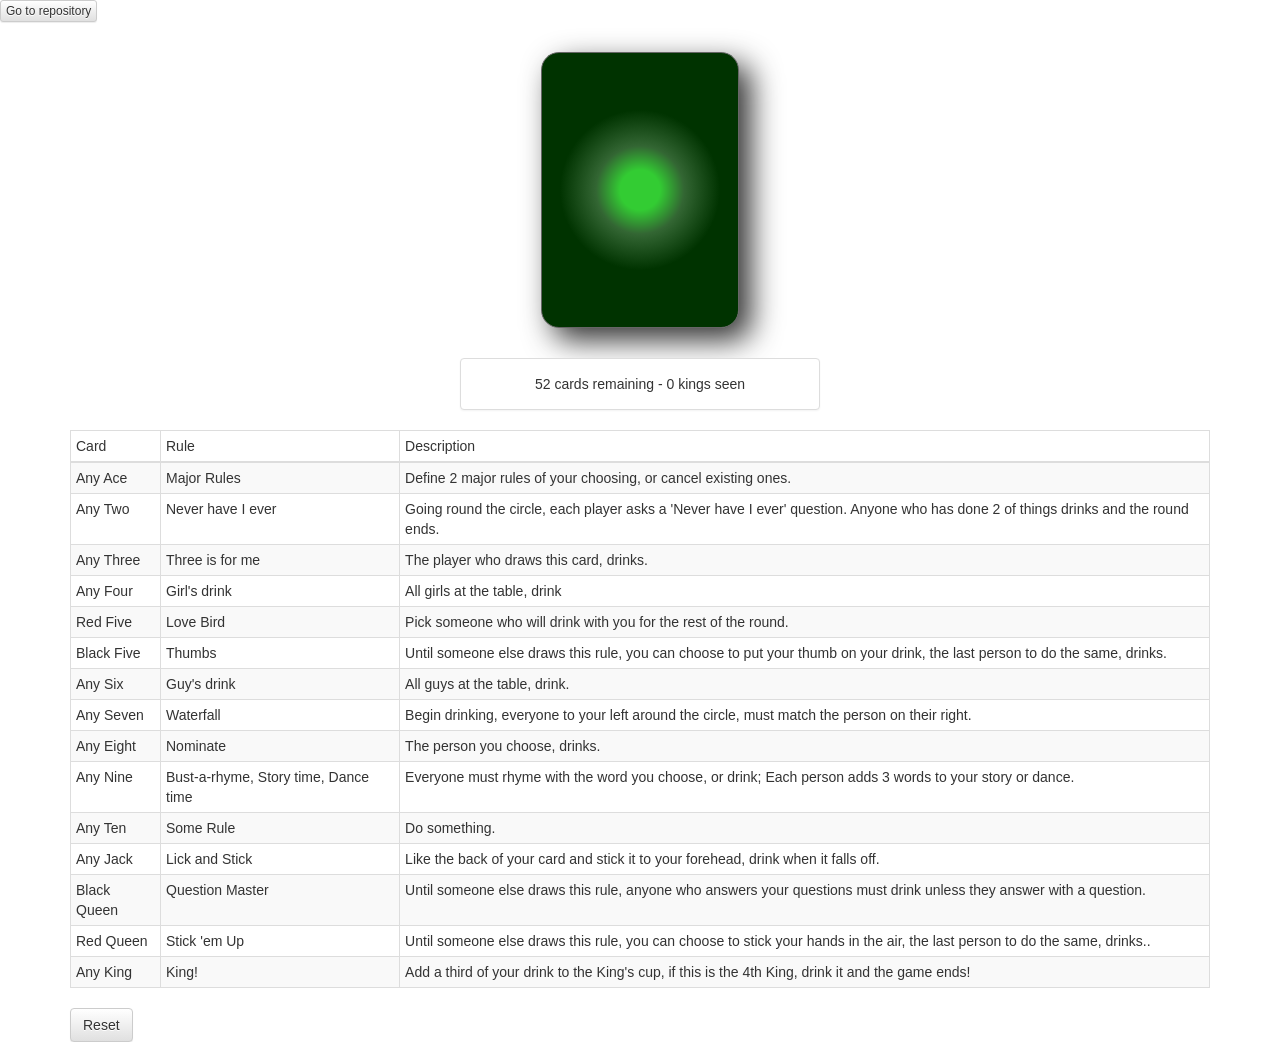
<file: index.html>
<!DOCTYPE HTML>
<html>
    <head>
        <meta http-equiv="Content-Type" content="text/html; charset=utf-8">
        <title>Main</title>
        <link rel="stylesheet" type="text/css" href="css/bootstrap.min.css">
        <link rel="stylesheet" type="text/css" href="css/bootstrap-theme.min.css">
        <link rel="stylesheet" type="text/css" href="css/cards.css">
        <link rel="stylesheet" type="text/css" href="css/main.css">
        <script type="text/javascript" src="js/main_elm.min.js"></script>
    </head>
    <body>
        <script type="text/javascript">Elm.Main.fullscreen();</script>
    </body>
</html>
</file>
<file: css/cards.css>
/**
 * Styles for CSS Playing Cards
 *
 * @author   Anika Henke <anika@selfthinker.org>
 * @license  CC BY-SA [http://creativecommons.org/licenses/by-sa/3.0]
 * @version  2011-06-14
 * @link     http://selfthinker.github.com/CSS-Playing-Cards/
 */

/* card itself
********************************************************************/

.playingCards .card {
    display: inline-block;
    width: 3.3em;
    height: 4.6em;
    border: 1px solid #666;
    border-radius: .3em;
    -moz-border-radius: .3em;
    -webkit-border-radius: .3em;
    -khtml-border-radius: .3em;
    padding: .25em;
    margin: 0 .5em .5em 0;
    text-align: center;
    font-size: 1.2em; /* @change: adjust this value to make bigger or smaller cards */
    font-weight: normal;
    font-family: Arial, sans-serif;
    position: relative;
    background-color: #fff;
    -moz-box-shadow: .2em .2em .5em #333;
    -webkit-box-shadow: .2em .2em .5em #333;
    box-shadow: .2em .2em .5em #333;
}

.playingCards a.card {
    text-decoration: none;
}
/* selected and hover state */
.playingCards a.card:hover, .playingCards a.card:active, .playingCards a.card:focus,
.playingCards label.card:hover,
.playingCards strong .card {
    bottom: 1em;
}
.playingCards label.card {
    cursor: pointer;
}

.playingCards .card.back {
    text-indent: -4000px;
    background-color: #ccc;
    background-repeat: repeat;
    background-image: url([data-uri]); /* image is "Pattern 069" from http://www.squidfingers.com/patterns/ */
    background-image: -moz-repeating-linear-gradient(34% 6% 135deg,#0F1E59, #75A1BF, #3E3E63 50%);
    background-image: -webkit-gradient(radial, center center, 20, center center, 80, from(#3c3), color-stop(0.4, #363), to(#030));
    /* yes, it's intentional that Mozilla, Webkit, Opera and IE all will get different backgrounds ... why not? :) */
}

/* suit colours
********************************************************************/

.playingCards .card.diams {
    color: #f00 !important;
}
.playingCards.fourColours .card.diams {
    color: #00f !important;
}
[lang=de] .playingCards.fourColours .card.diams {
    color: #f60 !important;
}
.playingCards .card.hearts {
    color: #f00 !important;
}
.playingCards .card.spades {
    color: #000 !important;
}
[lang=de] .playingCards.fourColours .card.spades {
    color: #090 !important;
}
.playingCards .card.clubs {
    color: #000 !important;
}
.playingCards.fourColours .card.clubs {
    color: #090 !important;
}
[lang=de] .playingCards.fourColours .card.clubs {
    color: #000 !important;
}
.playingCards .card.joker {
    color: #000 !important;
}
.playingCards .card.joker.big {
    color: #f00 !important;
}

/* inner bits
********************************************************************/

/* top left main info (rank and suit) */

.playingCards .card .rank,
.playingCards .card .suit {
    display: block;
    line-height: 1;
    text-align: left;
    -webkit-touch-callout: none; /* iOS Safari */
    -webkit-user-select: none;   /* Chrome/Safari/Opera */
    -khtml-user-select: none;    /* Konqueror */
    -moz-user-select: none;      /* Firefox */
    -ms-user-select: none;       /* Internet Explorer/Edge */
    user-select: none;           /* Non-prefixed version, currently
                                  not supported by any browser */
}
.playingCards .card .rank {
}
.playingCards .card .suit {
    line-height: .7;
}

/* checkbox */
.playingCards .card input {
    margin-top: -.05em;
    font: inherit;
}
.playingCards.simpleCards .card input,
.playingCards .card.rank-j input,
.playingCards .card.rank-q input,
.playingCards .card.rank-k input,
.playingCards .card.rank-a input {
    margin-top: 2.4em;
}
.playingCards.inText .card input {
    margin-top: 0;
}

/* different rank letters for different languages */
.playingCards .card .rank:after,
.playingCards .card.joker .rank:before {
    position: absolute;
    top: .25em;
    left: .25em;
    background: #fff;
}
[lang=de] .playingCards .card.rank-j .rank:after {
    content: "B";
}
[lang=fr] .playingCards .card.rank-j .rank:after {
    content: "V";
}
[lang=de] .playingCards .card.rank-q .rank:after,
[lang=fr] .playingCards .card.rank-q .rank:after {
    content: "D";
}
[lang=fr] .playingCards .card.rank-k .rank:after {
    content: "R";
}

/* joker (top left symbol) */
.playingCards .card.joker .rank {
    position: absolute;
}
.playingCards .card.joker .rank:before {
    content: "\2605";
    top: 0;
    left: 0;
}
.playingCards .card.joker .suit {
    text-indent: -9999px;
}

/* inner multiple suits */
.playingCards .card .suit:after {
    display: block;
    margin-top: -.8em;
    text-align: center;
    white-space: pre;
    line-height: .9;
    font-size: 1.3em;
    word-spacing: -.05em;
}

/* make the hearts and clubs symbols fit, because they are a bit bigger than the others */
.playingCards .card.hearts .suit:after {
    word-spacing: -.15em;
}
.playingCards .card.hearts.rank-10 .suit:after {
    word-spacing: -.05em;
    letter-spacing: -.1em;
}
.playingCards .card.clubs.rank-10 .suit:after {
    word-spacing: -.15em;
}

/* 8, 9, 10 are the most crowded */
.playingCards .card.rank-8 .suit:after,
.playingCards .card.rank-9 .suit:after {
    letter-spacing: -.075em;
}
.playingCards .card.rank-10 .suit:after {
    letter-spacing: -.1em;
}
.playingCards .card.clubs .suit:after {
    letter-spacing: -.125em;
}

/*____________ symbols in the middle (suits, full) ____________*/

/* diamonds */
.playingCards .card.rank-2.diams .suit:after {
    content: "\2666 \A\A\2666";
}
.playingCards .card.rank-3.diams .suit:after {
    content: "\2666 \A\2666 \A\2666";
}
.playingCards .card.rank-4.diams .suit:after {
    content: "\2666\00A0\00A0\00A0\2666 \A\A\2666\00A0\00A0\00A0\2666";
}
.playingCards .card.rank-5.diams .suit:after {
    content: "\2666\00A0\00A0\00A0\2666 \A\2666 \A\2666\00A0\00A0\00A0\2666";
}
.playingCards .card.rank-6.diams .suit:after {
    content: "\2666\00A0\00A0\00A0\2666 \A\2666\00A0\00A0\00A0\2666 \A\2666\00A0\00A0\00A0\2666";
}
.playingCards .card.rank-7.diams .suit:after {
    content: "\2666\00A0\00A0\2666 \A\2666\00A0\2666\00A0\2666 \A\2666\00A0\00A0\2666";
}
.playingCards .card.rank-8.diams .suit:after {
    content: "\2666\00A0\2666\00A0\2666 \A\2666\00A0\00A0\2666 \A\2666\00A0\2666\00A0\2666";
}
.playingCards .card.rank-9.diams .suit:after {
    content: "\2666\00A0\2666\00A0\2666 \A\2666\00A0\2666\00A0\2666 \A\2666\00A0\2666\00A0\2666";
}
.playingCards .card.rank-10.diams .suit:after {
    content: "\2666\00A0\2666\00A0\2666 \A\2666\00A0\2666\00A0\2666\00A0\2666 \A\2666\00A0\2666\00A0\2666";
}

/* hearts */
.playingCards .card.rank-2.hearts .suit:after {
    content: "\2665 \A\A\2665";
}
.playingCards .card.rank-3.hearts .suit:after {
    content: "\2665 \A\2665 \A\2665";
}
.playingCards .card.rank-4.hearts .suit:after {
    content: "\2665\00A0\00A0\00A0\2665 \A\A\2665\00A0\00A0\00A0\2665";
}
.playingCards .card.rank-5.hearts .suit:after {
    content: "\2665\00A0\00A0\00A0\2665 \A\2665 \A\2665\00A0\00A0\00A0\2665";
}
.playingCards .card.rank-6.hearts .suit:after {
    content: "\2665\00A0\00A0\00A0\2665 \A\2665\00A0\00A0\00A0\2665 \A\2665\00A0\00A0\00A0\2665";
}
.playingCards .card.rank-7.hearts .suit:after {
    content: "\2665\00A0\00A0\2665 \A\2665\00A0\2665\00A0\2665 \A\2665\00A0\00A0\2665";
}
.playingCards .card.rank-8.hearts .suit:after {
    content: "\2665\00A0\2665\00A0\2665 \A\2665\00A0\00A0\2665 \A\2665\00A0\2665\00A0\2665";
}
.playingCards .card.rank-9.hearts .suit:after {
    content: "\2665\00A0\2665\00A0\2665 \A\2665\00A0\2665\00A0\2665 \A\2665\00A0\2665\00A0\2665";
}
.playingCards .card.rank-10.hearts .suit:after {
    content: "\2665\00A0\2665\00A0\2665 \A\2665\00A0\2665\00A0\2665\00A0\2665 \A\2665\00A0\2665\00A0\2665";
}

/* spades */
.playingCards .card.rank-2.spades .suit:after {
    content: "\2660 \A\A\2660";
}
.playingCards .card.rank-3.spades .suit:after {
    content: "\2660 \A\2660 \A\2660";
}
.playingCards .card.rank-4.spades .suit:after {
    content: "\2660\00A0\00A0\00A0\2660 \A\A\2660\00A0\00A0\00A0\2660";
}
.playingCards .card.rank-5.spades .suit:after {
    content: "\2660\00A0\00A0\00A0\2660 \A\2660 \A\2660\00A0\00A0\00A0\2660";
}
.playingCards .card.rank-6.spades .suit:after {
    content: "\2660\00A0\00A0\00A0\2660 \A\2660\00A0\00A0\00A0\2660 \A\2660\00A0\00A0\00A0\2660";
}
.playingCards .card.rank-7.spades .suit:after {
    content: "\2660\00A0\00A0\2660 \A\2660\00A0\2660\00A0\2660 \A\2660\00A0\00A0\2660";
}
.playingCards .card.rank-8.spades .suit:after {
    content: "\2660\00A0\2660\00A0\2660 \A\2660\00A0\00A0\2660 \A\2660\00A0\2660\00A0\2660";
}
.playingCards .card.rank-9.spades .suit:after {
    content: "\2660\00A0\2660\00A0\2660 \A\2660\00A0\2660\00A0\2660 \A\2660\00A0\2660\00A0\2660";
}
.playingCards .card.rank-10.spades .suit:after {
    content: "\2660\00A0\2660\00A0\2660 \A\2660\00A0\2660\00A0\2660\00A0\2660 \A\2660\00A0\2660\00A0\2660";
}

/* clubs */
.playingCards .card.rank-2.clubs .suit:after {
    content: "\2663 \A\A\2663";
}
.playingCards .card.rank-3.clubs .suit:after {
    content: "\2663 \A\2663 \A\2663";
}
.playingCards .card.rank-4.clubs .suit:after {
    content: "\2663\00A0\00A0\00A0\2663 \A\A\2663\00A0\00A0\00A0\2663";
}
.playingCards .card.rank-5.clubs .suit:after {
    content: "\2663\00A0\00A0\00A0\2663 \A\2663 \A\2663\00A0\00A0\00A0\2663";
}
.playingCards .card.rank-6.clubs .suit:after {
    content: "\2663\00A0\00A0\00A0\2663 \A\2663\00A0\00A0\00A0\2663 \A\2663\00A0\00A0\00A0\2663";
}
.playingCards .card.rank-7.clubs .suit:after {
    content: "\2663\00A0\00A0\2663 \A\2663\00A0\2663\00A0\2663 \A\2663\00A0\00A0\2663";
}
.playingCards .card.rank-8.clubs .suit:after {
    content: "\2663\00A0\2663\00A0\2663 \A\2663\00A0\00A0\2663 \A\2663\00A0\2663\00A0\2663";
}
.playingCards .card.rank-9.clubs .suit:after {
    content: "\2663\00A0\2663\00A0\2663 \A\2663\00A0\2663\00A0\2663 \A\2663\00A0\2663\00A0\2663";
}
.playingCards .card.rank-10.clubs .suit:after {
    content: "\2663\00A0\2663\00A0\2663 \A\2663\00A0\2663\00A0\2663\00A0\2663 \A\2663\00A0\2663\00A0\2663";
}

/*____________ symbols in the middle (faces as images) ____________*/

.playingCards.faceImages .card.rank-j .suit:after,
.playingCards.faceImages .card.rank-q .suit:after,
.playingCards.faceImages .card.rank-k .suit:after {
    content: '';
}
.playingCards.faceImages .card.rank-j,
.playingCards.faceImages .card.rank-q,
.playingCards.faceImages .card.rank-k,
.playingCards.faceImages .card.joker {
    background-repeat: no-repeat;
    background-position: -1em 0;
    /* @change: smaller cards: more negative distance from the left
       bigger cards: 0 or more positive distance from the left */

    /* for a centered full background image:
    background-position: .35em 0;
    -moz-background-size: contain;
    -o-background-size: contain;
    -webkit-background-size: contain;
    -khtml-background-size: contain;
    background-size: contain;
    */
}

.playingCards.faceImages .card.rank-j.diams  { background-image: url(faces/JD.gif); }
.playingCards.faceImages .card.rank-j.hearts { background-image: url(faces/JH.gif); }
.playingCards.faceImages .card.rank-j.spades { background-image: url(faces/JS.gif); }
.playingCards.faceImages .card.rank-j.clubs  { background-image: url(faces/JC.gif); }

.playingCards.faceImages .card.rank-q.diams  { background-image: url(faces/QD.gif); }
.playingCards.faceImages .card.rank-q.hearts { background-image: url(faces/QH.gif); }
.playingCards.faceImages .card.rank-q.spades { background-image: url(faces/QS.gif); }
.playingCards.faceImages .card.rank-q.clubs  { background-image: url(faces/QC.gif); }

.playingCards.faceImages .card.rank-k.diams  { background-image: url(faces/KD.gif); }
.playingCards.faceImages .card.rank-k.hearts { background-image: url(faces/KH.gif); }
.playingCards.faceImages .card.rank-k.spades { background-image: url(faces/KS.gif); }
.playingCards.faceImages .card.rank-k.clubs  { background-image: url(faces/KC.gif); }

.playingCards.faceImages .card.joker         { background-image: url(faces/joker.gif); }
.playingCards.simpleCards .card.rank-j,
.playingCards.simpleCards .card.rank-q,
.playingCards.simpleCards .card.rank-k       { background-image: none !important; }

/*____________ symbols in the middle (faces as dingbat symbols) ____________*/

.playingCards.simpleCards .card .suit:after,
.playingCards .card.rank-j .suit:after,
.playingCards .card.rank-q .suit:after,
.playingCards .card.rank-k .suit:after,
.playingCards .card.rank-a .suit:after,
.playingCards .card.joker .rank:after {
    font-family: Georgia, serif;
    position: absolute;
    font-size: 3em;
    right: .1em;
    bottom: .25em;
    word-spacing: normal;
    letter-spacing: normal;
    line-height: 1;
}
.playingCards .card.rank-j .suit:after {
    content: "\265F";
    right: .15em;
}
.playingCards .card.rank-q .suit:after {
    content: "\265B";
}
.playingCards .card.rank-k .suit:after {
    content: "\265A";
}
/* joker (inner symbol) */
.playingCards.faceImages .card.joker .rank:after {
    content: "";
}
.playingCards .card.joker .rank:after {
    position: absolute;
    content: "\2766";
    top: .4em;
    left: .1em;
}

/* big suits in middle */
.playingCards.simpleCards .card .suit:after,
.playingCards .card.rank-a .suit:after {
    font-family: Arial, sans-serif;
    line-height: .9;
    bottom: .35em;
}
.playingCards.simpleCards .card.diams .suit:after,
.playingCards .card.rank-a.diams .suit:after {
    content: "\2666";
    right: .4em;
}
.playingCards.simpleCards .card.hearts .suit:after,
.playingCards .card.rank-a.hearts .suit:after {
    content: "\2665";
    right: .35em;
}
.playingCards.simpleCards .card.spades .suit:after,
.playingCards .card.rank-a.spades .suit:after {
    content: "\2660";
    right: .35em;
}
.playingCards.simpleCards .card.clubs .suit:after,
.playingCards .card.rank-a.clubs .suit:after {
    content: "\2663";
    right: .3em;
}

/*____________ smaller cards for use inside text ____________*/

.playingCards.inText .card {
    font-size: .4em;
    vertical-align: middle;
}
.playingCards.inText .card span.rank,
.playingCards.inText .card span.suit {
    text-align: center;
}
.playingCards.inText .card span.rank {
    font-size: 2em;
    margin-top: .2em;
}
.playingCards.inText .card span.suit {
    font-size: 2.5em;
}
.playingCards.inText .card .suit:after,
.playingCards.inText .card.joker .rank:after {
    content: "" !important;
}
.playingCards.inText .card .rank:after {
    left: .5em;
    padding: 0 .1em;
}


/* hand (in your hand or on table or as a deck)
********************************************************************/

.playingCards ul.table,
.playingCards ul.hand,
.playingCards ul.deck {
    list-style-type: none;
    padding: 0;
    margin: 0 0 1.5em 0;
    position: relative;
    clear: both;
}
.playingCards ul.hand {
    margin-bottom: 3.5em;
}
.playingCards ul.table li,
.playingCards ul.hand li,
.playingCards ul.deck li {
    margin: 0;
    padding: 0;
    list-style-type: none;
    float: left;
}

.playingCards ul.hand,
.playingCards ul.deck {
    height: 8em;
}
.playingCards ul.hand li,
.playingCards ul.deck li {
    position: absolute;
}
.playingCards ul.hand li {
    bottom: 0;
}
.playingCards ul.hand li:nth-child(1)  { left: 0; }
.playingCards ul.hand li:nth-child(2)  { left: 1.1em; }
.playingCards ul.hand li:nth-child(3)  { left: 2.2em; }
.playingCards ul.hand li:nth-child(4)  { left: 3.3em; }
.playingCards ul.hand li:nth-child(5)  { left: 4.4em; }
.playingCards ul.hand li:nth-child(6)  { left: 5.5em; }
.playingCards ul.hand li:nth-child(7)  { left: 6.6em; }
.playingCards ul.hand li:nth-child(8)  { left: 7.7em; }
.playingCards ul.hand li:nth-child(9)  { left: 8.8em; }
.playingCards ul.hand li:nth-child(10) { left: 9.9em; }
.playingCards ul.hand li:nth-child(11) { left: 11em; }
.playingCards ul.hand li:nth-child(12) { left: 12.1em; }
.playingCards ul.hand li:nth-child(13) { left: 13.2em; }

.playingCards ul.hand li:nth-child(14) { left: 14.3em; }
.playingCards ul.hand li:nth-child(15) { left: 15.4em; }
.playingCards ul.hand li:nth-child(16) { left: 16.5em; }
.playingCards ul.hand li:nth-child(17) { left: 17.6em; }
.playingCards ul.hand li:nth-child(18) { left: 18.7em; }
.playingCards ul.hand li:nth-child(19) { left: 19.8em; }
.playingCards ul.hand li:nth-child(20) { left: 20.9em; }
.playingCards ul.hand li:nth-child(21) { left: 22em; }
.playingCards ul.hand li:nth-child(22) { left: 23.1em; }
.playingCards ul.hand li:nth-child(23) { left: 24.2em; }
.playingCards ul.hand li:nth-child(24) { left: 25.3em; }
.playingCards ul.hand li:nth-child(25) { left: 26.4em; }
.playingCards ul.hand li:nth-child(26) { left: 27.5em; }

/* rotate cards if rotateHand option is on */
.playingCards.rotateHand ul.hand li:nth-child(1) {
    -moz-transform: translate(1.9em, .9em) rotate(-42deg);
    -webkit-transform: translate(1.9em, .9em) rotate(-42deg);
    -o-transform: translate(1.9em, .9em) rotate(-42deg);
    transform: translate(1.9em, .9em) rotate(-42deg);
}
.playingCards.rotateHand ul.hand li:nth-child(2) {
    -moz-transform: translate(1.5em, .5em) rotate(-33deg);
    -webkit-transform: translate(1.5em, .5em) rotate(-33deg);
    -o-transform: translate(1.5em, .5em) rotate(-33deg);
    transform: translate(1.5em, .5em) rotate(-33deg);
}
.playingCards.rotateHand ul.hand li:nth-child(3) {
    -moz-transform: translate(1.1em, .3em) rotate(-24deg);
    -webkit-transform: translate(1.1em, .3em) rotate(-24deg);
    -o-transform: translate(1.1em, .3em) rotate(-24deg);
    transform: translate(1.1em, .3em) rotate(-24deg);
}
.playingCards.rotateHand ul.hand li:nth-child(4) {
    -moz-transform: translate(.7em, .2em) rotate(-15deg);
    -webkit-transform: translate(.7em, .2em) rotate(-15deg);
    -o-transform: translate(.7em, .2em) rotate(-15deg);
    transform: translate(.7em, .2em) rotate(-15deg);
}
.playingCards.rotateHand ul.hand li:nth-child(5) {
    -moz-transform: translate(.3em, .1em) rotate(-6deg);
    -webkit-transform: translate(.3em, .1em) rotate(-6deg);
    -o-transform: translate(.3em, .1em) rotate(-6deg);
    transform: translate(.3em, .1em) rotate(-6deg);
}
.playingCards.rotateHand ul.hand li:nth-child(6) {
    -moz-transform: translate(-.1em, .1em) rotate(3deg);
    -webkit-transform: translate(-.1em, .1em) rotate(3deg);
    -o-transform: translate(-.1em, .1em) rotate(3deg);
    transform: translate(-.1em, .1em) rotate(3deg);
}
.playingCards.rotateHand ul.hand li:nth-child(7) {
    -moz-transform: translate(-.5em, .2em) rotate(12deg);
    -webkit-transform: translate(-.5em, .2em) rotate(12deg);
    -o-transform: translate(-.5em, .2em) rotate(12deg);
    transform: translate(-.5em, .2em) rotate(12deg);
}
.playingCards.rotateHand ul.hand li:nth-child(8) {
    -moz-transform: translate(-.9em, .3em) rotate(21deg);
    -webkit-transform: translate(-.9em, .3em) rotate(21deg);
    -o-transform: translate(-.9em, .3em) rotate(21deg);
    transform: translate(-.9em, .3em) rotate(21deg);
}
.playingCards.rotateHand ul.hand li:nth-child(9) {
    -moz-transform: translate(-1.3em, .6em) rotate(30deg);
    -webkit-transform: translate(-1.3em, .6em) rotate(30deg);
    -o-transform: translate(-1.3em, .6em) rotate(30deg);
    transform: translate(-1.3em, .6em) rotate(30deg);
}
.playingCards.rotateHand ul.hand li:nth-child(10) {
    -moz-transform: translate(-1.7em, 1em) rotate(39deg);
    -webkit-transform: translate(-1.7em, 1em) rotate(39deg);
    -o-transform: translate(-1.7em, 1em) rotate(39deg);
    transform: translate(-1.7em, 1em) rotate(39deg);
}
.playingCards.rotateHand ul.hand li:nth-child(11) {
    -moz-transform: translate(-2.2em, 1.5em) rotate(48deg);
    -webkit-transform: translate(-2.2em, 1.5em) rotate(48deg);
    -o-transform: translate(-2.2em, 1.5em) rotate(48deg);
    transform: translate(-2.2em, 1.5em) rotate(48deg);
}
.playingCards.rotateHand ul.hand li:nth-child(12) {
    -moz-transform: translate(-2.8em, 2.1em) rotate(57deg);
    -webkit-transform: translate(-2.8em, 2.1em) rotate(57deg);
    -o-transform: translate(-2.8em, 2.1em) rotate(57deg);
    transform: translate(-2.8em, 2.1em) rotate(57deg);
}
.playingCards.rotateHand ul.hand li:nth-child(13) {
    -moz-transform: translate(-3.5em, 2.8em) rotate(66deg);
    -webkit-transform: translate(-3.5em, 2.8em) rotate(66deg);
    -o-transform: translate(-3.5em, 2.8em) rotate(66deg);
    transform: translate(-3.5em, 2.8em) rotate(66deg);
}

/* deck */
.playingCards ul.deck li:nth-child(1)  { left: 0;    bottom: 0; }
.playingCards ul.deck li:nth-child(2)  { left: 2px;  bottom: 1px; }
.playingCards ul.deck li:nth-child(3)  { left: 4px;  bottom: 2px; }
.playingCards ul.deck li:nth-child(4)  { left: 6px;  bottom: 3px; }
.playingCards ul.deck li:nth-child(5)  { left: 8px;  bottom: 4px; }
.playingCards ul.deck li:nth-child(6)  { left: 10px; bottom: 5px; }
.playingCards ul.deck li:nth-child(7)  { left: 12px; bottom: 6px; }
.playingCards ul.deck li:nth-child(8)  { left: 14px; bottom: 7px; }
.playingCards ul.deck li:nth-child(9)  { left: 16px; bottom: 8px; }
.playingCards ul.deck li:nth-child(10) { left: 18px; bottom: 9px; }
.playingCards ul.deck li:nth-child(11) { left: 20px; bottom: 10px; }
.playingCards ul.deck li:nth-child(12) { left: 22px; bottom: 11px; }
.playingCards ul.deck li:nth-child(13) { left: 24px; bottom: 12px; }
.playingCards ul.deck li:nth-child(14) { left: 26px; bottom: 13px; }
.playingCards ul.deck li:nth-child(15) { left: 28px; bottom: 14px; }
.playingCards ul.deck li:nth-child(16) { left: 30px; bottom: 15px; }
.playingCards ul.deck li:nth-child(17) { left: 32px; bottom: 16px; }
.playingCards ul.deck li:nth-child(18) { left: 34px; bottom: 17px; }
.playingCards ul.deck li:nth-child(19) { left: 36px; bottom: 18px; }
.playingCards ul.deck li:nth-child(20) { left: 38px; bottom: 19px; }
.playingCards ul.deck li:nth-child(21) { left: 40px; bottom: 20px; }
.playingCards ul.deck li:nth-child(22) { left: 42px; bottom: 21px; }
.playingCards ul.deck li:nth-child(23) { left: 44px; bottom: 22px; }
.playingCards ul.deck li:nth-child(24) { left: 46px; bottom: 23px; }
.playingCards ul.deck li:nth-child(25) { left: 48px; bottom: 24px; }
.playingCards ul.deck li:nth-child(26) { left: 50px; bottom: 25px; }
.playingCards ul.deck li:nth-child(27) { left: 52px; bottom: 26px; }
.playingCards ul.deck li:nth-child(28) { left: 54px; bottom: 27px; }
.playingCards ul.deck li:nth-child(29) { left: 56px; bottom: 28px; }
.playingCards ul.deck li:nth-child(30) { left: 58px; bottom: 29px; }
.playingCards ul.deck li:nth-child(31) { left: 60px; bottom: 30px; }
.playingCards ul.deck li:nth-child(32) { left: 62px; bottom: 31px; }
</file>
<file: css/main.css>
.card.card-button {
    cursor: pointer;
    margin-left: .5em;
    margin-top: .5em;
}

.text-center {
    text-align: center;
}

.main-row {
    font-size: 50px;
}
</file>
